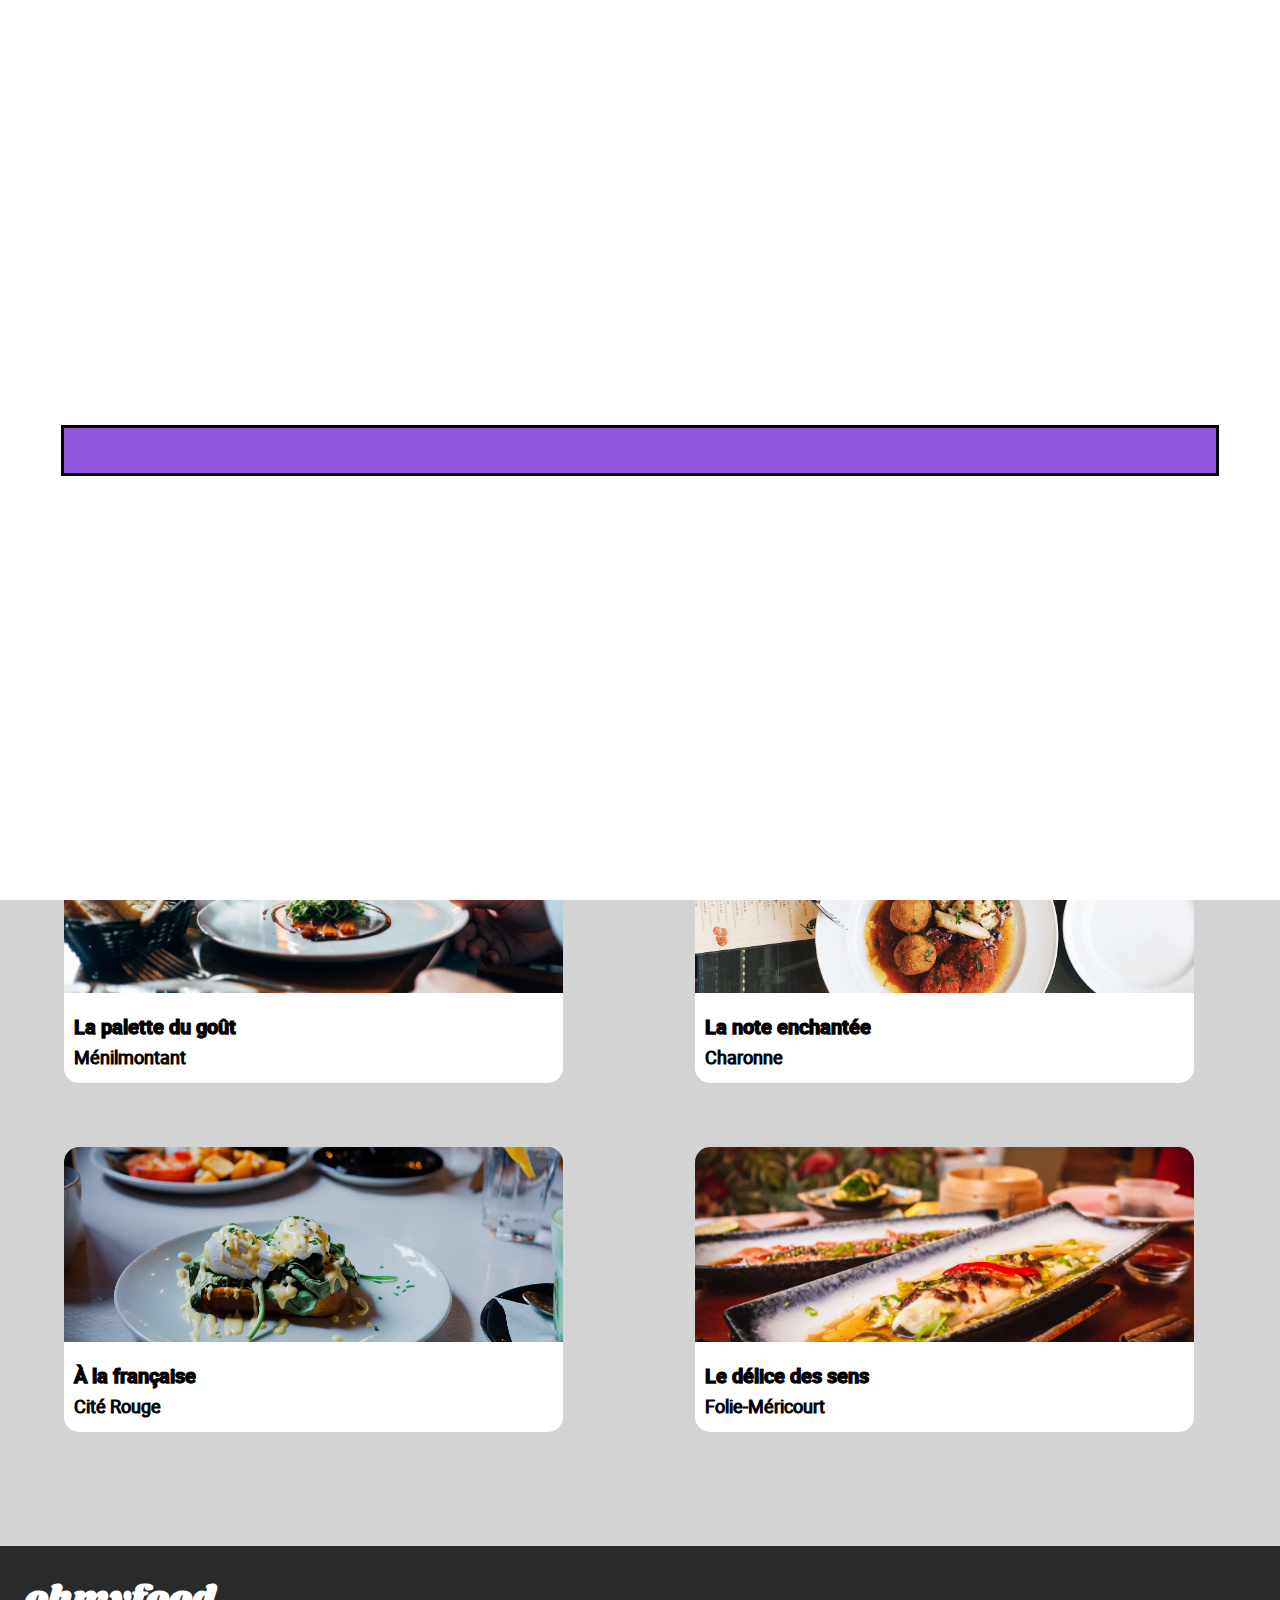
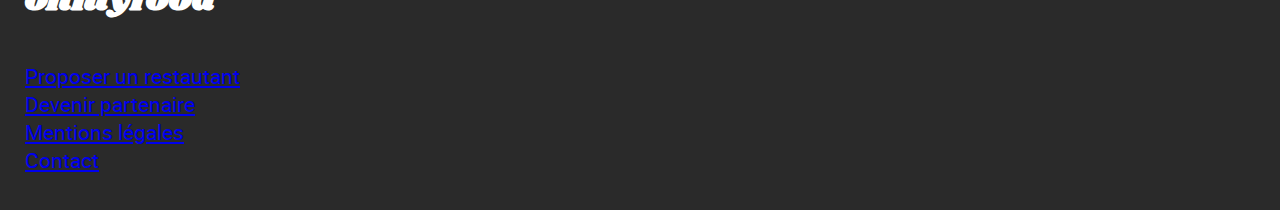
<file: index.html>
<!DOCTYPE html>
<html>
    <head>
       <meta charset="UTF-8" />
       <meta name="viewport" content="with=device-with, initial-scale=1" > 
       <link rel="preconnect" href="https://fonts.googleapis.com">
       <link rel="preconnect" href="https://fonts.gstatic.com" crossorigin>
       <link rel="stylesheet" href="public/css/main.css">
       <link rel="stylesheet" href="https://cdnjs.cloudflare.com/ajax/libs/font-awesome/6.1.0/css/all.min.css" integrity="sha512-10/jx2EXwxxWqCLX/hHth/vu2KY3jCF70dCQB8TSgNjbCVAC/8vai53GfMDrO2Emgwccf2pJqxct9ehpzG+MTw==" crossorigin="anonymous" referrerpolicy="no-referrer" />
       <title>Ohmyfood </title>
    </head>
    <body>
      <div class="preloader">
         <div class="loader">
            <div class="loader_bar"></div>
         </div>
       </div>
       <header>
             <img src="public/images/logo/ohmyfood.png" alt="logo" class="logo">
       </header>
       <main>
         <div id="location"><i class="fa-solid fa-location-dot loca">Paris, Belleville</i></div>
         <div id="text_h">
            <h3>Réservez le menu qui vous convient</h3>
            <p>Découvrez des restaurants d'exception, sélectionnés par nos soins.</p>
            <button>Explorer nos restaurants</button>
         </div>
          <section id="working">
             <h4>Fonctionnement</h4>
             <div id="card_w">
                <div class="work">
                  <i class="fa-solid fa-1 numb"></i>
                  <div class="work_t"><i class="fa-solid fa-mobile-screen-button"></i>Choisissez un restaurant</div>
                </div>
                <div class="work">
                  <i class="fa-solid fa-2 numb"></i>
                  <div class="work_t"><i class="fa-solid fa-list-ul"></i>Composez votre menu</div>
                </div>
                <div class="work">
                  <i class="fa-solid fa-3 numb"></i>
                  <div class="work_t"><i class="fa-solid fa-store"></i>Dégustez au restaurant</div>
                </div>
             </div>
          </section>
          <section id="resto">
             <h3>Restaurants</h3>
             <div>
                <div class="resto_c">
                   <a href="menu.html">
                     <div class="new_resto">
                        <img src="public/images/restaurants/jay-wennington-N_Y88TWmGwA-unsplash.jpg" alt="jay">
                        <p class="new">Nouveau</p>
                     </div>
                     <div class="name_resto">
                        <h4>La palette du goût</h4>
                        <p>Ménilmontant</p>
                     </div>
                  </a>
                  <i class="fa-regular fa-heart heart_1"></i><i class="fa-solid fa-heart heart_2"></i>
                </div>
                <div class="resto_c">
                   <a href="menu2.html">
                   <div class="new_resto">
                       <img src="public/images/restaurants/stil-u2Lp8tXIcjw-unsplash.jpg" alt="stil">
                       <p class="new">Nouveau</p>
                  </div>
                  <div class="name_resto">
                   <h4>La note enchantée</h4>
                   <p>Charonne</p>
                  </div>
                  </a>
                  <i class="fa-regular fa-heart heart_1"></i><i class="fa-solid fa-heart heart_2"></i>
                </div>
                <div class="resto_c">
                   <a href="menu3.html">
                   <div class="new_resto">
                        <img src="public/images/restaurants/toa-heftiba-DQKerTsQwi0-unsplash.jpg" alt="toa">
                  </div>
                  <div class="name_resto">
                   <h4>À la française</h4>
                   <p>Cité Rouge</p>
                  </div>
                  </a>
                  <i class="fa-regular fa-heart heart_1"></i><i class="fa-solid fa-heart heart_2"></i>
                </div>
                <div class="resto_c">
                   <a href="menu4.html">
                  <div class="new_resto">
                       <img src="public/images/restaurants/louis-hansel-shotsoflouis-qNBGVyOCY8Q-unsplash.jpg" alt="louis">
                  </div>
                  <div class="name_resto">
                   <h4>Le délice des sens</h4>
                   <p>Folie-Méricourt</p>
                  </div>
                 </a>
                  <i class="fa-regular fa-heart heart_1"></i><i class="fa-solid fa-heart heart_2"></i>
                </div>
             </div>
          </section>
       </main>
       <footer>
          <h3 class="titre">ohmyfood</h3>
         <ul>
            <li><i class="fa-solid fa-utensils foot_icon"></i><a href="#">Proposer un restautant</a></li>
            <li><i class="fa-solid fa-handshake-angle foot_icon"></i><a href="#">Devenir partenaire</a></li>
            <li><a href="#">Mentions légales</a></li>
            <li><a href="#">Contact</a></li>
         </ul>
       </footer>
    </body>
</html>
</file>
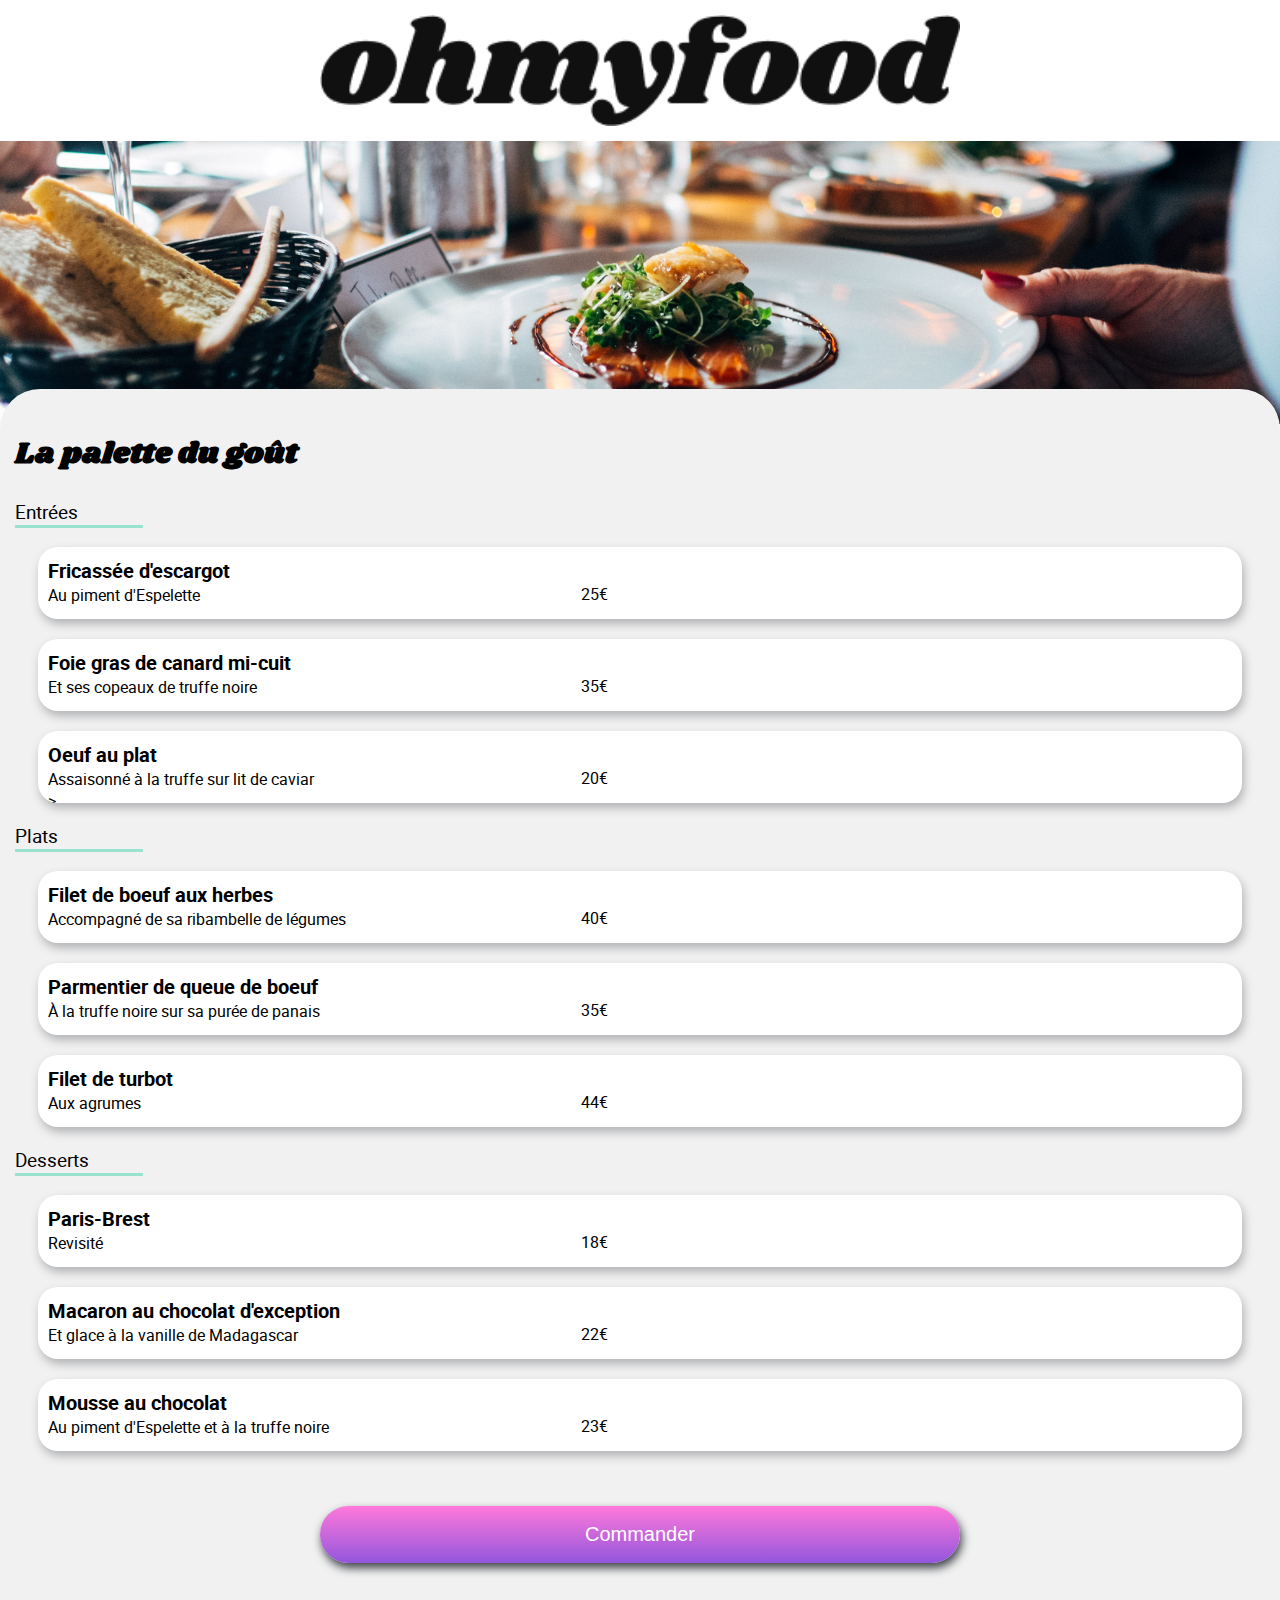
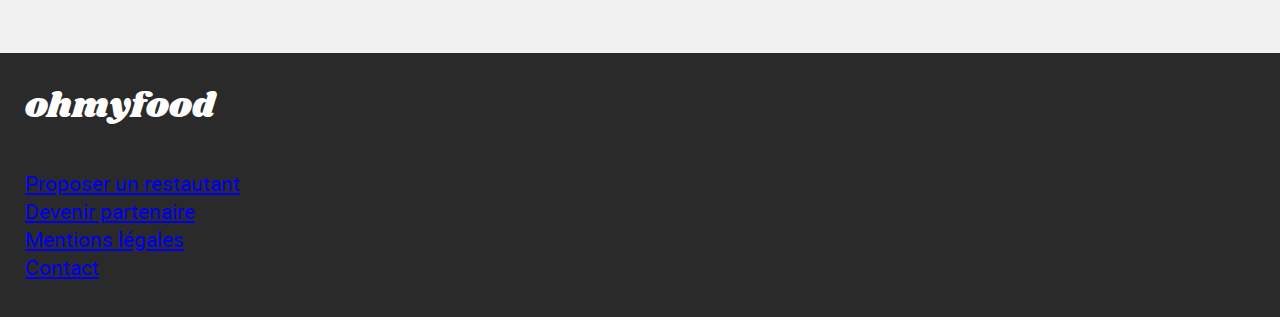
<file: menu.html>
<!DOCTYPE html>
<html>
    <head>
       <meta charset="UTF-8" />
       <meta name="viewport" content="with=device-with, initial-scale=1" > 
       <link rel="preconnect" href="https://fonts.googleapis.com">
       <link rel="preconnect" href="https://fonts.gstatic.com" crossorigin>
       <link rel="stylesheet" href="public/css/main.css">
       <link rel="stylesheet" href="https://cdnjs.cloudflare.com/ajax/libs/font-awesome/6.1.0/css/all.min.css" integrity="sha512-10/jx2EXwxxWqCLX/hHth/vu2KY3jCF70dCQB8TSgNjbCVAC/8vai53GfMDrO2Emgwccf2pJqxct9ehpzG+MTw==" crossorigin="anonymous" referrerpolicy="no-referrer" />
       <title>Ohmyfood </title>
    </head>
    <body>
        <header>
            <div id="menu_h">
                    <a href="index.html"><i class="fa-solid fa-arrow-left arrow"></i></a>
                    <img src="public/images/logo/ohmyfood.png" alt="logo" class="logo">
            </div>
        </header>
        <main>
            <div id="body_menu">
               <img id="img_menu" src="public/images/restaurants/jay-wennington-N_Y88TWmGwA-unsplash.jpg" alt="jay">
               <section id="menu">
                  <h3 class="titre">La palette du goût</h3>
                  <i class="fa-regular fa-heart heart_menu"></i><i class="fa-solid fa-heart heart_menu_2"></i>
                  <div class="plat_menu">
                     <div class="plat_service">
                      <p class="service">Entrées</p>
                      <div class="plat">
                            <div class="description">
                               <strong>Fricassée d'escargot</strong>
                               <p>Au piment d'Espelette</p>   
                            </div>
                            <div>
                               <p class="prix">25€</p>
                            </div>
                               <div class="prix_check">
                                 <i class="fa-solid fa-circle-check check"></i>
                               </div>
                      </div>
                      <div class="plat">
                            <div class="description">
                               <strong>Foie gras de canard mi-cuit</strong>
                               <p>Et ses copeaux de truffe noire</p>
                            </div>
                            <div>
                              <p class="prix">35€</p>
                           </div>
                            <div class="prix_check">
                               <i class="fa-solid fa-circle-check check"></i>
                            </div>
                      </div>
                      <div class="plat">
                            <div class="description">
                               <strong>Oeuf au plat</strong>
                               <p>Assaisonné à la truffe sur lit de caviar</p>>
                            </div>
                            <div>
                              <p class="prix">20€</p>
                           </div>
                            <div class="prix_check">
                               <i class="fa-solid fa-circle-check check"></i>
                            </div>
                      </div>
                     </div>
                     <div class="plat_service">
                      <p class="service">Plats</p>
                      <div class="plat">
                         <div class="description">
                              <strong>Filet de boeuf aux herbes</strong>
                              <p>Accompagné de sa ribambelle de légumes</p>
                         </div>
                         <div>
                           <p class="prix">40€</p>
                        </div>
                         <div class="prix_check">
                            <i class="fa-solid fa-circle-check check"></i>
                         </div>
                      </div>
                      <div class="plat">
                         <div class="description">
                             <strong>Parmentier de queue de boeuf</strong>
                             <p>À la truffe noire sur sa purée de panais</p>
                          </div>
                          <div>
                           <p class="prix">35€</p>
                        </div>
                          <div class="prix_check">
                             <i class="fa-solid fa-circle-check check"></i>
                          </div>
                      </div>
                      <div class="plat">
                          <div class="description">
                             <strong>Filet de turbot</strong>
                             <p>Aux agrumes</p>
                          </div>
                          <div>
                           <p class="prix">44€</p>
                        </div>
                          <div class="prix_check">
                              <i class="fa-solid fa-circle-check check"></i>
                          </div>
                      </div>
                     </div>
                     <div class="plat_service">
                      <p class="service">Desserts</p>
                      <div class="plat">
                      <div class="description">
                          <strong>Paris-Brest</strong>
                          <p>Revisité</p>
                      </div>
                      <div>
                        <p class="prix">18€</p>
                     </div>
                      <div class="prix_check">
                         <i class="fa-solid fa-circle-check check"></i>
                      </div>
                      </div>
                      <div class="plat">
                      <div class="description">
                          <strong>Macaron au chocolat d'exception</strong>
                          <p>Et glace à la vanille de Madagascar</p>
                      </div>
                      <div>
                        <p class="prix">22€</p>
                     </div>
                      <div class="prix_check">
                         <i class="fa-solid fa-circle-check check"></i>
                      </div>
                      </div>
                      <div class="plat">
                      <div class="description">
                          <strong>Mousse au chocolat</strong>
                          <p>Au piment d'Espelette et à la truffe noire</p>                         
                      </div>
                      <div>
                        <p class="prix">23€</p>
                     </div>
                      <div class="prix_check">
                          <i class="fa-solid fa-circle-check check"></i>
                      </div>
                      </div>
                     </div>
                  </div>
                  <button>Commander</button> 
              </section>
            </div> 
        </main>
        <footer>
            <p class="titre">ohmyfood</p>
            <ul>
               <li><i class="fa-solid fa-utensils foot_icon"></i><a href="#">Proposer un restautant</a></li>
               <li><i class="fa-solid fa-handshake-angle foot_icon"></i><a href="#">Devenir partenaire</a></li>
               <li><a href="#">Mentions légales</a></li>
               <li><a href="#">Contact</a></li>
            </ul>
        </footer>
    </body>
</html>
</file>
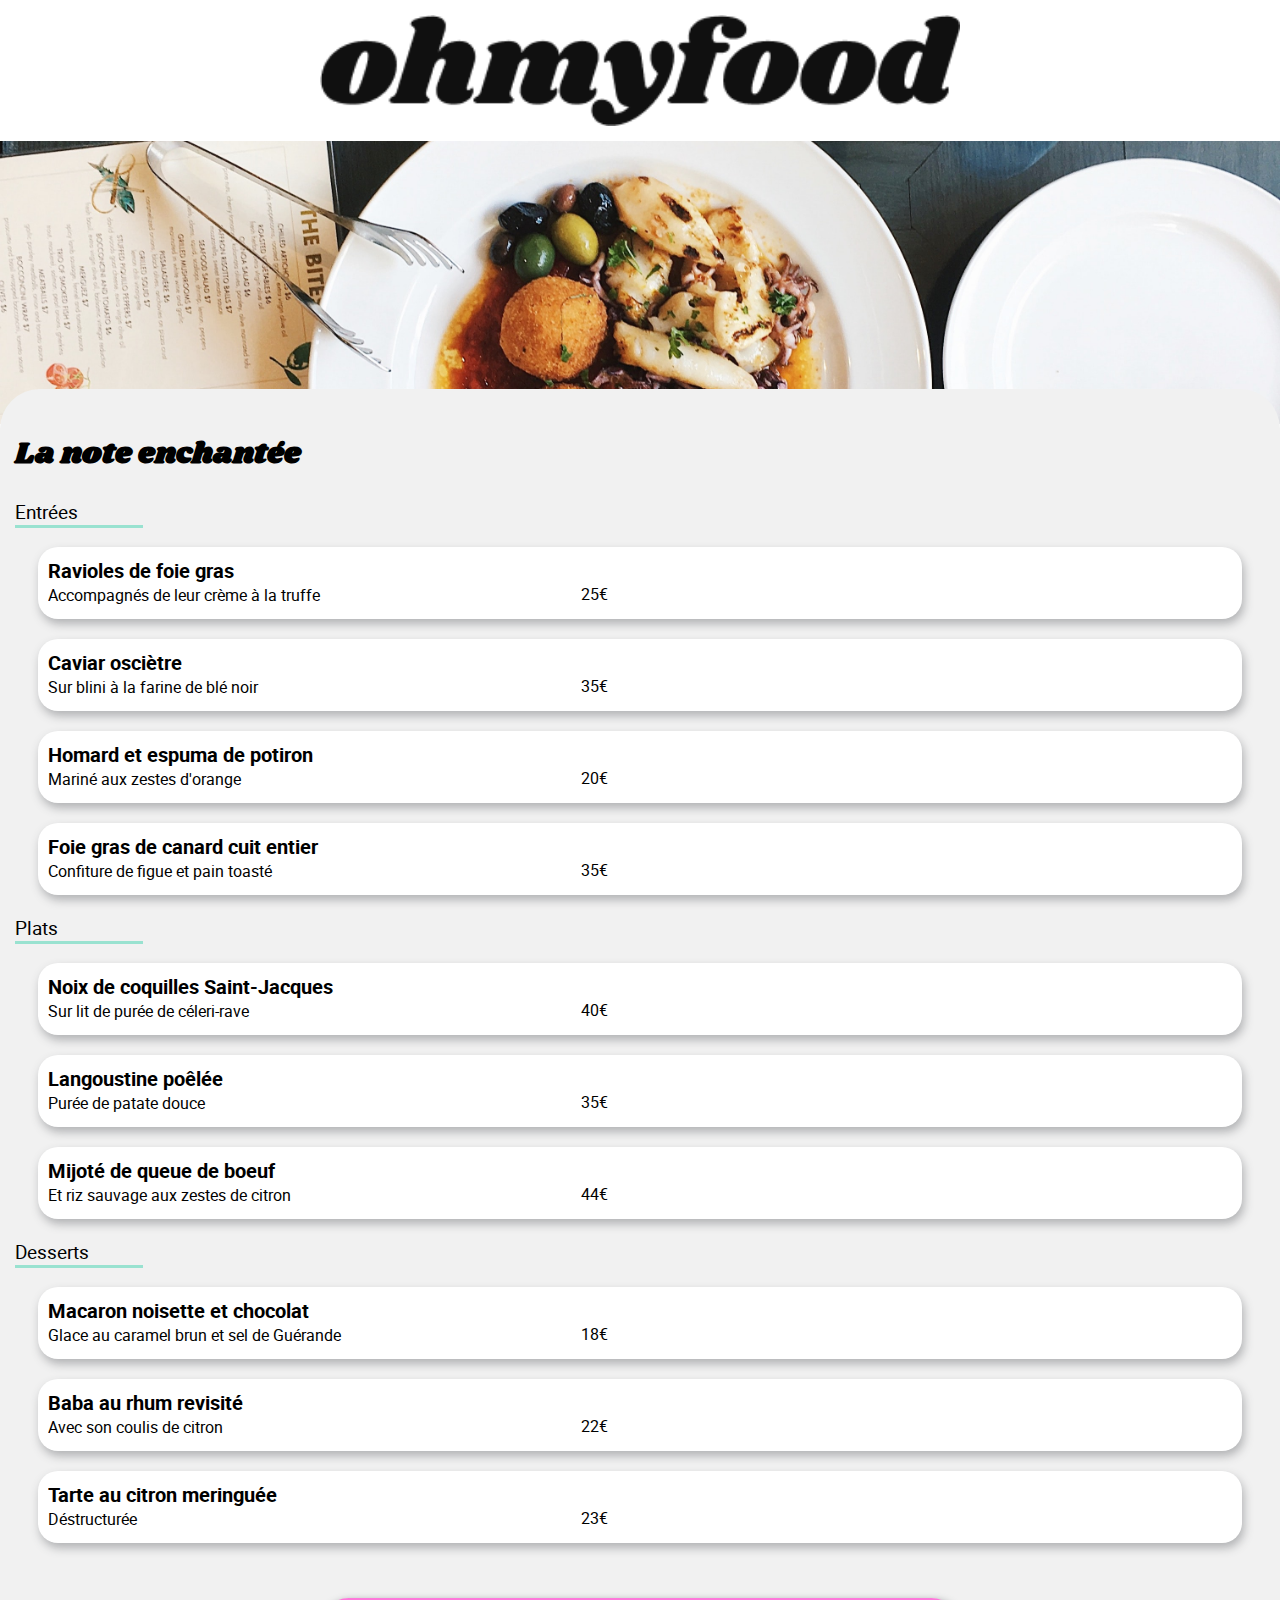
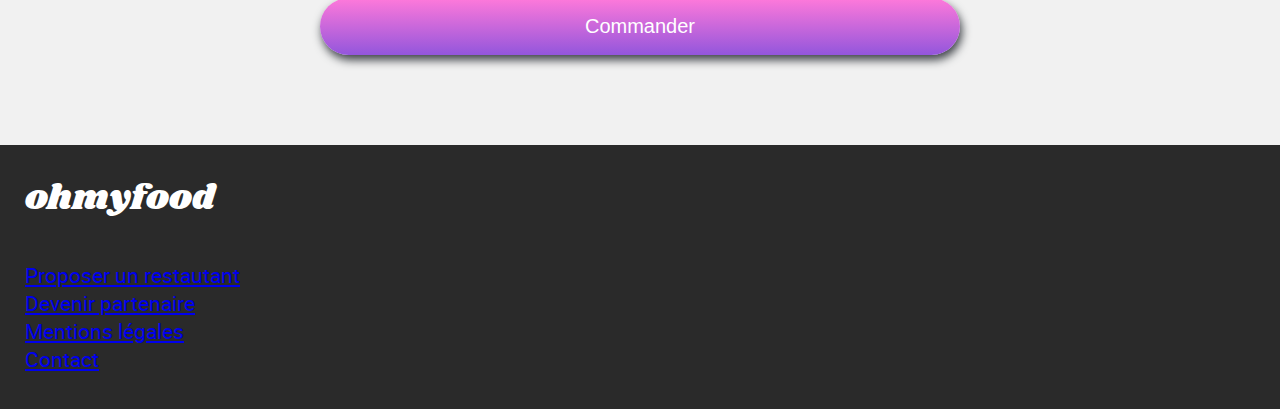
<file: menu2.html>
<!DOCTYPE html>
<html>
    <head>
       <meta charset="UTF-8" />
       <meta name="viewport" content="with=device-with, initial-scale=1" > 
       <link rel="preconnect" href="https://fonts.googleapis.com">
       <link rel="preconnect" href="https://fonts.gstatic.com" crossorigin>
       <link rel="stylesheet" href="public/css/main.css">
       <link rel="stylesheet" href="https://cdnjs.cloudflare.com/ajax/libs/font-awesome/6.1.0/css/all.min.css" integrity="sha512-10/jx2EXwxxWqCLX/hHth/vu2KY3jCF70dCQB8TSgNjbCVAC/8vai53GfMDrO2Emgwccf2pJqxct9ehpzG+MTw==" crossorigin="anonymous" referrerpolicy="no-referrer" />
       <title>Ohmyfood </title>
    </head>
    <body>
        <header>
            <div id="menu_h">
                    <a href="index.html"><i class="fa-solid fa-arrow-left arrow"></i></a>
                    <img src="public/images/logo/ohmyfood.png" alt="logo" class="logo">
            </div>
        </header>
        <main>
            <div id="body_menu">
               <img id="img_menu" src="public/images/restaurants/stil-u2Lp8tXIcjw-unsplash.jpg" alt="still">
               <section id="menu">
                  <h3 class="titre">La note enchantée</h3>
                  <i class="fa-regular fa-heart heart_menu"></i><i class="fa-solid fa-heart heart_menu_2"></i>
                  <div class="plat_menu">
                     <div class="plat_service">
                      <p class="service">Entrées</p>
                      <div class="plat">
                            <div class="description">
                               <strong>Ravioles de foie gras</strong>
                               <p>Accompagnés de leur crème à la truffe</p>
                            </div>
                            <div>
                              <p class="prix">25€</p>
                            </div>
                               <div class="prix_check">
                                 <i class="fa-solid fa-circle-check check"></i>
                               </div>
                      </div>
                      <div class="plat">
                            <div class="description">
                               <strong>Caviar osciètre</strong>
                               <p>Sur blini à la farine de blé noir</p>
                            </div>
                            <div>
                              <p class="prix">35€</p>
                            </div>
                            <div class="prix_check">
                               <i class="fa-solid fa-circle-check check"></i>
                            </div>
                      </div>
                      <div class="plat">
                            <div class="description">
                               <strong>Homard et espuma de potiron</strong>
                               <p>Mariné aux zestes d'orange</p>
                            </div>
                            <div>
                              <p class="prix">20€</p>
                            </div>
                            <div class="prix_check">
                               <i class="fa-solid fa-circle-check check"></i>
                            </div>
                      </div>
                      <div class="plat">
                        <div class="description">
                           <strong>Foie gras de canard cuit entier</strong>
                           <p>Confiture de figue et pain toasté</p>
                        </div>
                        <div>
                           <p class="prix">35€</p>
                         </div>
                        <div class="prix_check">
                           <i class="fa-solid fa-circle-check check"></i>
                        </div>
                  </div>
                     </div>
                     <div class="plat_service">
                      <p class="service">Plats</p>
                      <div class="plat">
                         <div class="description">
                              <strong>Noix de coquilles Saint-Jacques</strong>
                              <p>Sur lit de purée de céleri-rave</p>
                         </div>
                         <div>
                           <p class="prix">40€</p>
                         </div>
                         <div class="prix_check">
                            <i class="fa-solid fa-circle-check check"></i>
                         </div>
                      </div>
                      <div class="plat">
                         <div class="description">
                             <strong>Langoustine poêlée</strong>
                             <p>Purée de patate douce</p>
                          </div>
                          <div>
                           <p class="prix">35€</p>
                         </div>
                          <div class="prix_check">
                             <i class="fa-solid fa-circle-check check"></i>
                          </div>
                      </div>
                      <div class="plat">
                          <div class="description">
                             <strong>Mijoté de queue de boeuf </strong>
                             <p>Et riz sauvage aux zestes de citron</p>
                          </div>
                          <div>
                           <p class="prix">44€</p>
                         </div>
                          <div class="prix_check">
                              <i class="fa-solid fa-circle-check check"></i>
                          </div>
                      </div>
                     </div>
                     <div class="plat_service">
                      <p class="service">Desserts</p>
                      <div class="plat">
                      <div class="description">
                          <strong>Macaron noisette et chocolat</strong>
                          <p>Glace au caramel brun et sel de Guérande</p>
                      </div>
                      <div>
                        <p class="prix">18€</p>
                      </div>
                      <div class="prix_check">
                         <i class="fa-solid fa-circle-check check"></i>
                      </div>
                      </div>
                      <div class="plat">
                      <div class="description">
                          <strong>Baba au rhum revisité</strong>
                          <p>Avec son coulis de citron</p>
                      </div>
                      <div>
                        <p class="prix">22€</p>
                      </div>
                      <div class="prix_check">
                         <i class="fa-solid fa-circle-check check"></i>
                      </div>
                      </div>
                      <div class="plat">
                      <div class="description">
                          <strong>Tarte au citron meringuée</strong>
                          <p>Déstructurée</p>
                      </div>
                      <div>
                        <p class="prix">23€</p>
                      </div>
                      <div class="prix_check">
                          <i class="fa-solid fa-circle-check check"></i>
                      </div>
                      </div>
                     </div>
                  </div>
                  <button>Commander</button> 
              </section>
            </div> 
        </main>
        <footer>
            <p class="titre">ohmyfood</p>
            <ul>
               <li><i class="fa-solid fa-utensils foot_icon"></i><a href="#">Proposer un restautant</a></li>
               <li><i class="fa-solid fa-handshake-angle foot_icon"></i><a href="#">Devenir partenaire</a></li>
               <li><a href="#">Mentions légales</a></li>
               <li><a href="#">Contact</a></li>
            </ul>
        </footer>
    </body>
</html>
</file>
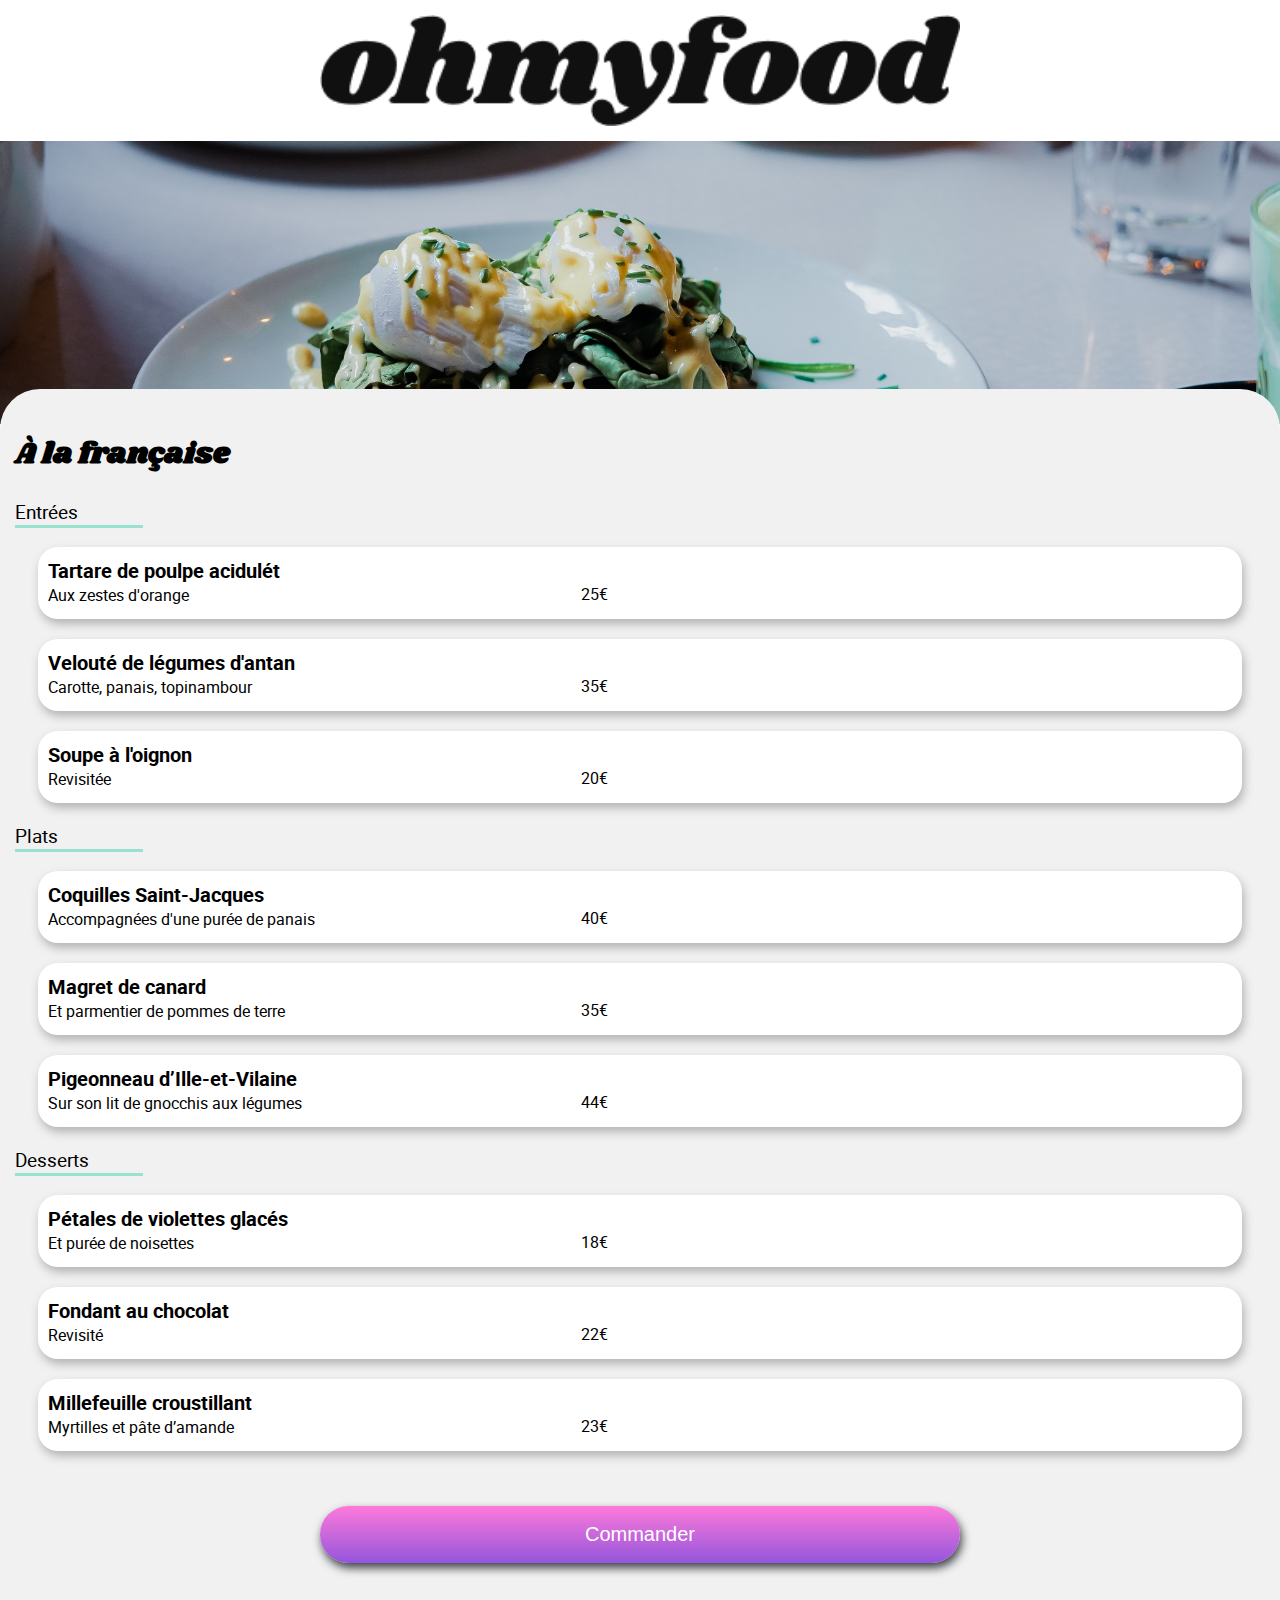
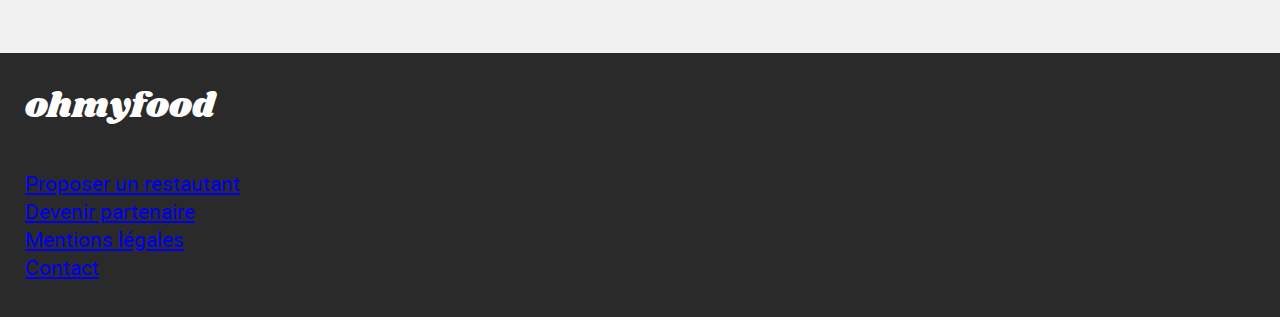
<file: menu3.html>
<!DOCTYPE html>
<html>
    <head>
       <meta charset="UTF-8" />
       <meta name="viewport" content="with=device-with, initial-scale=1" > 
       <link rel="preconnect" href="https://fonts.googleapis.com">
       <link rel="preconnect" href="https://fonts.gstatic.com" crossorigin>
       <link rel="stylesheet" href="public/css/main.css">
       <link rel="stylesheet" href="https://cdnjs.cloudflare.com/ajax/libs/font-awesome/6.1.0/css/all.min.css" integrity="sha512-10/jx2EXwxxWqCLX/hHth/vu2KY3jCF70dCQB8TSgNjbCVAC/8vai53GfMDrO2Emgwccf2pJqxct9ehpzG+MTw==" crossorigin="anonymous" referrerpolicy="no-referrer" />
       <title>Ohmyfood </title>
    </head>
    <body>
        <header>
            <div id="menu_h">
                    <a href="index.html"><i class="fa-solid fa-arrow-left arrow"></i></a>
                    <img src="public/images/logo/ohmyfood.png" alt="logo" class="logo">
            </div>
        </header>
        <main>
            <div id="body_menu">
               <img id="img_menu" src="public/images/restaurants/toa-heftiba-DQKerTsQwi0-unsplash.jpg" alt="toa">
               <section id="menu">
                  <h3 class="titre">À la française</h3>
                  <i class="fa-regular fa-heart heart_menu"></i><i class="fa-solid fa-heart heart_menu_2"></i>
                  <div class="plat_menu">
                     <div class="plat_service">
                      <p class="service">Entrées</p>
                      <div class="plat">
                            <div class="description">
                               <strong>Tartare de poulpe acidulét</strong>
                               <p>Aux zestes d'orange</p>
                            </div>
                            <div>
                              <p class="prix">25€</p>
                            </div>
                               <div class="prix_check">
                                  <i class="fa-solid fa-circle-check check"></i>
                               </div>
                      </div>
                      <div class="plat">
                            <div class="description">
                               <strong>Velouté de légumes d'antan</strong>
                               <p>Carotte, panais, topinambour</p>
                            </div>
                            <div>
                              <p class="prix">35€</p>
                            </div>
                            <div class="prix_check">
                               <i class="fa-solid fa-circle-check check"></i>
                            </div>
                      </div>
                      <div class="plat">
                            <div class="description">
                               <strong>Soupe à l'oignon</strong>
                               <p>Revisitée</p>
                            </div>
                            <div>
                              <p class="prix">20€</p>
                            </div>
                            <div class="prix_check">
                               <i class="fa-solid fa-circle-check check"></i>
                            </div>
                      </div>
                     </div>
                     <div class="plat_service">
                      <p class="service">Plats</p>
                      <div class="plat">
                         <div class="description">
                              <strong>Coquilles Saint-Jacques</strong>
                              <p>Accompagnées d'une purée de panais</p>
                         </div>
                         <div>
                           <p class="prix">40€</p>
                         </div>
                         <div class="prix_check">
                            <i class="fa-solid fa-circle-check check"></i>
                         </div>
                      </div>
                      <div class="plat">
                         <div class="description">
                             <strong>Magret de canard</strong>
                             <p>Et parmentier de pommes de terre</p>
                          </div>
                          <div>
                           <p class="prix">35€</p>
                         </div>
                          <div class="prix_check">
                             <i class="fa-solid fa-circle-check check"></i>
                          </div>
                      </div>
                      <div class="plat">
                          <div class="description">
                             <strong>Pigeonneau d’Ille-et-Vilaine</strong>
                             <p>Sur son lit de gnocchis aux légumes</p>
                          </div>
                          <div>
                           <p class="prix">44€</p>
                         </div>
                          <div class="prix_check">
                              <i class="fa-solid fa-circle-check check"></i>
                          </div>
                      </div>
                     </div>
                     <div class="plat_service">
                      <p class="service">Desserts</p>
                      <div class="plat">
                      <div class="description">
                          <strong>Pétales de violettes glacés</strong>
                          <p>Et purée de noisettes</p>
                      </div>
                      <div>
                        <p class="prix">18€</p>
                      </div>
                      <div class="prix_check">
                         <i class="fa-solid fa-circle-check check"></i>
                      </div>
                      </div>
                      <div class="plat">
                      <div class="description">
                          <strong>Fondant au chocolat</strong>
                          <p>Revisité</p>
                      </div>
                      <div>
                        <p class="prix">22€</p>
                      </div>
                      <div class="prix_check">
                         <i class="fa-solid fa-circle-check check"></i>
                      </div>
                      </div>
                      <div class="plat">
                      <div class="description">
                          <strong>Millefeuille croustillant</strong>
                          <p>Myrtilles et pâte d’amande</p>
                      </div>
                      <div>
                        <p class="prix">23€</p>
                      </div>
                      <div class="prix_check">
                          <i class="fa-solid fa-circle-check check"></i>
                      </div>
                      </div>
                     </div>
                  </div>
                  <button>Commander</button> 
              </section>
            </div> 
        </main>
        <footer>
            <p class="titre">ohmyfood</p>
            <ul>
               <li><i class="fa-solid fa-utensils foot_icon"></i><a href="#">Proposer un restautant</a></li>
               <li><i class="fa-solid fa-handshake-angle foot_icon"></i><a href="#">Devenir partenaire</a></li>
               <li><a href="#">Mentions légales</a></li>
               <li><a href="#">Contact</a></li>
            </ul>
        </footer>
    </body>
</html>
</file>
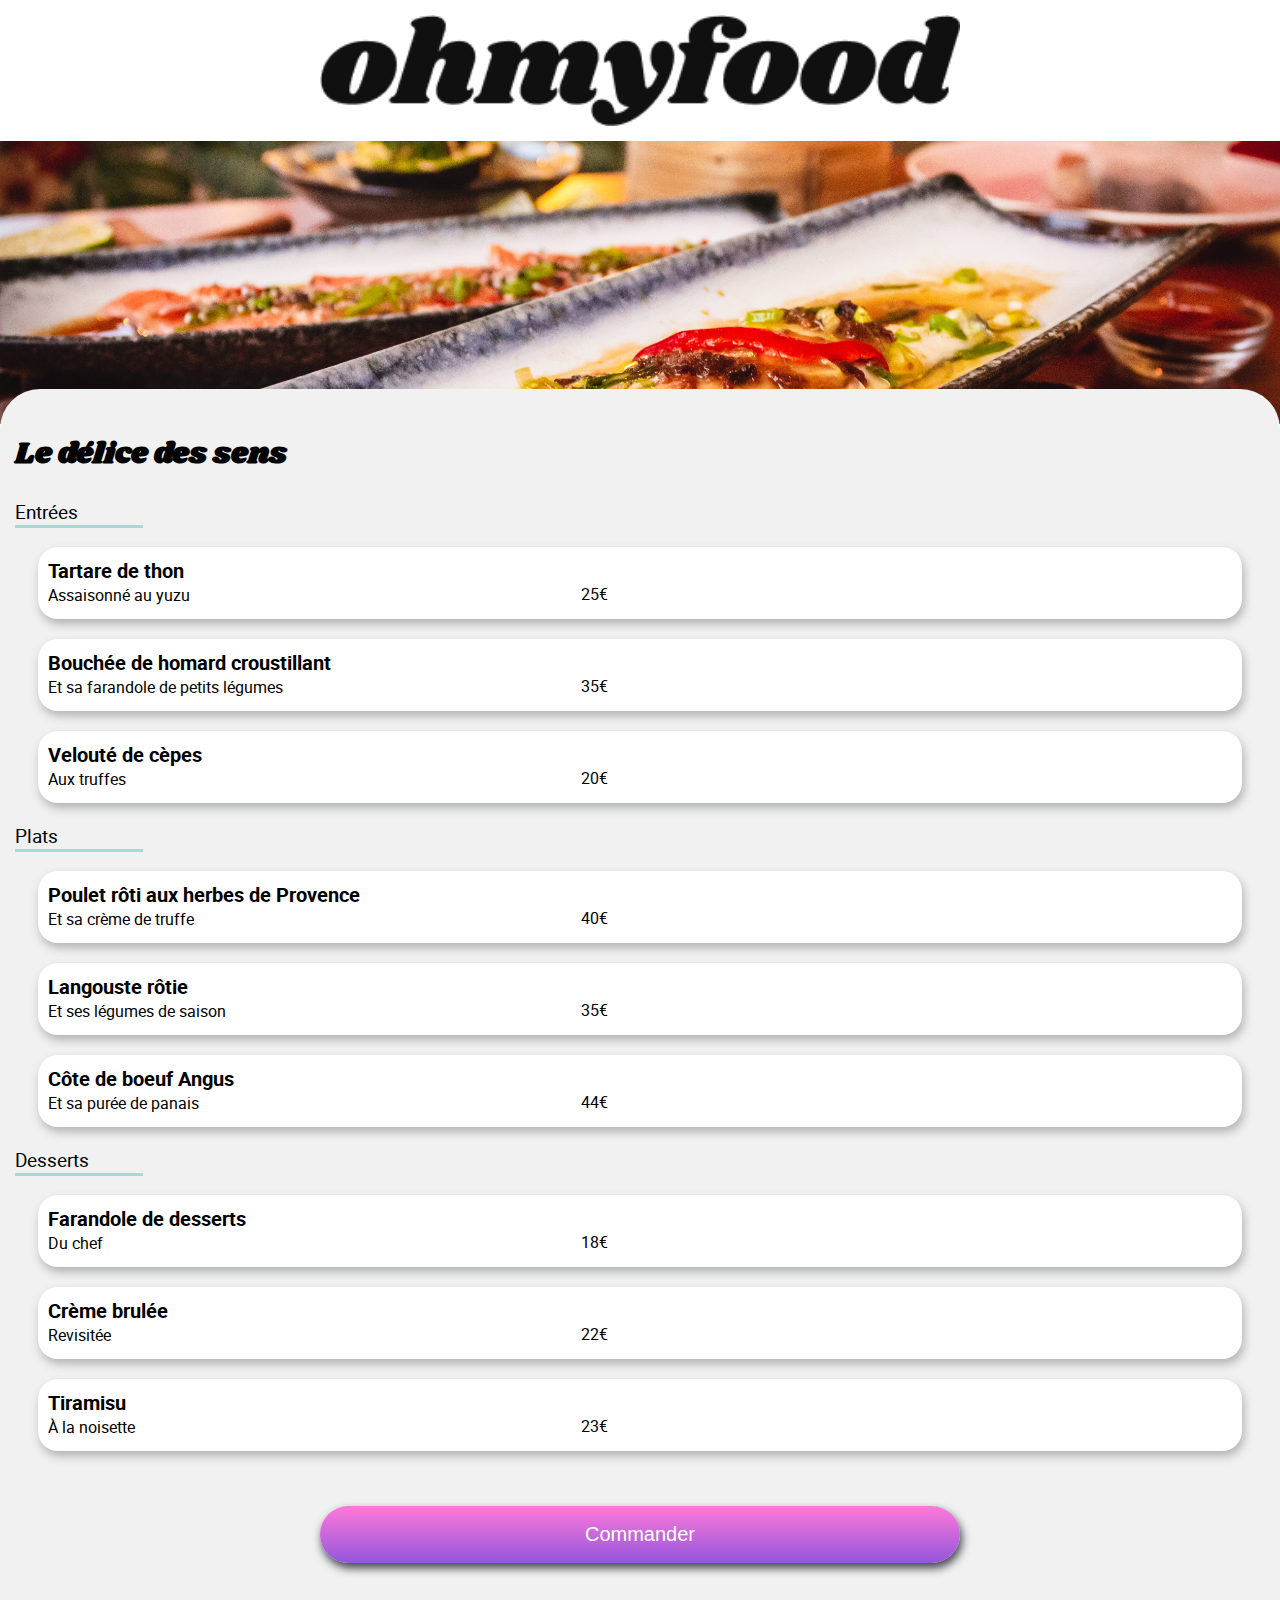
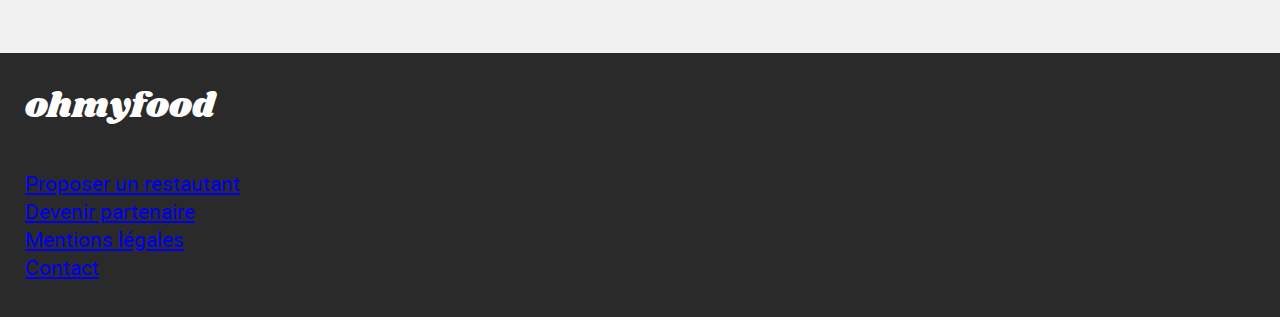
<file: menu4.html>
<!DOCTYPE html>
<html>
    <head>
       <meta charset="UTF-8" />
       <meta name="viewport" content="with=device-with, initial-scale=1" > 
       <link rel="preconnect" href="https://fonts.googleapis.com">
       <link rel="preconnect" href="https://fonts.gstatic.com" crossorigin>
       <link rel="stylesheet" href="public/css/main.css">
       <link rel="stylesheet" href="https://cdnjs.cloudflare.com/ajax/libs/font-awesome/6.1.0/css/all.min.css" integrity="sha512-10/jx2EXwxxWqCLX/hHth/vu2KY3jCF70dCQB8TSgNjbCVAC/8vai53GfMDrO2Emgwccf2pJqxct9ehpzG+MTw==" crossorigin="anonymous" referrerpolicy="no-referrer" />
       <title>Ohmyfood </title>
    </head>
    <body>
        <header>
            <div id="menu_h">
                    <a href="index.html"><i class="fa-solid fa-arrow-left arrow"></i></a>
                    <img src="public/images/logo/ohmyfood.png" alt="logo" class="logo">
            </div>
        </header>
        <main>
            <div id="body_menu">
               <img id="img_menu" src="public/images/restaurants/louis-hansel-shotsoflouis-qNBGVyOCY8Q-unsplash.jpg" alt="louis">
               <section id="menu">
                  <h3 class="titre">Le délice des sens</h3>
                  <i class="fa-regular fa-heart heart_menu"></i><i class="fa-solid fa-heart heart_menu_2"></i>
                  <div class="plat_menu">
                     <div class="plat_service">
                      <p class="service">Entrées</p>
                      <div class="plat">
                            <div class="description">
                               <strong>Tartare de thon</strong>
                               <p>Assaisonné au yuzu</p>
                            </div>
                            <div>
                              <p class="prix">25€</p>
                            </div>
                               <div class="prix_check">
                                  <i class="fa-solid fa-circle-check check"></i>
                               </div>
                      </div>
                      <div class="plat">
                            <div class="description">
                               <strong>Bouchée de homard croustillant</strong>
                               <p>Et sa farandole de petits légumes</p>
                            </div>
                            <div>
                              <p class="prix">35€</p>
                            </div>
                            <div class="prix_check">
                               <i class="fa-solid fa-circle-check check"></i>
                            </div>
                      </div>
                      <div class="plat">
                            <div class="description">
                               <strong>Velouté de cèpes</strong>
                               <p>Aux truffes</p>
                            </div>
                            <div>
                              <p class="prix">20€</p>
                            </div>
                            <div class="prix_check">
                               <i class="fa-solid fa-circle-check check"></i>
                            </div>
                      </div>
                     </div>
                     <div class="plat_service">
                      <p class="service">Plats</p>
                      <div class="plat">
                         <div class="description">
                              <strong>Poulet rôti aux herbes de Provence</strong>
                              <p>Et sa crème de truffe</p>
                         </div>
                         <div>
                           <p class="prix">40€</p>
                         </div>
                         <div class="prix_check">
                           <i class="fa-solid fa-circle-check check"></i>
                         </div>
                      </div>
                      <div class="plat">
                         <div class="description">
                             <strong>Langouste rôtie</strong>
                             <p>Et ses légumes de saison</p>
                          </div>
                          <div>
                           <p class="prix">35€</p>
                         </div>
                          <div class="prix_check">
                             <i class="fa-solid fa-circle-check check"></i>
                          </div>
                      </div>
                      <div class="plat">
                          <div class="description">
                             <strong>Côte de boeuf Angus</strong>
                             <p>Et sa purée de panais</p>
                          </div>
                          <div>
                           <p class="prix">44€</p>
                         </div>
                          <div class="prix_check">
                             <i class="fa-solid fa-circle-check check"></i>
                          </div>
                      </div>
                     </div>
                     <div class="plat_service">
                      <p class="service">Desserts</p>
                      <div class="plat">
                      <div class="description">
                          <strong>Farandole de desserts</strong>
                          <p>Du chef</p>
                      </div>
                      <div>
                        <p class="prix">18€</p>
                      </div>
                      <div class="prix_check">
                         <i class="fa-solid fa-circle-check check"></i>
                      </div>
                      </div>
                      <div class="plat">
                      <div class="description">
                          <strong>Crème brulée</strong>
                          <p>Revisitée</p>
                      </div>
                      <div>
                        <p class="prix">22€</p>
                      </div>
                      <div class="prix_check">
                         <i class="fa-solid fa-circle-check check"></i>
                      </div>
                      </div>
                      <div class="plat">
                      <div class="description">
                          <strong>Tiramisu</strong>
                          <p>À la noisette</p>
                      </div>
                      <div>
                        <p class="prix">23€</p>
                      </div>
                      <div class="prix_check">
                          <i class="fa-solid fa-circle-check check"></i>
                      </div>
                      </div>
                     </div>
                  </div>
                  <button>Commander</button> 
              </section>
            </div> 
        </main>
        <footer>
            <p class="titre">ohmyfood</p>
            <ul>
               <li><i class="fa-solid fa-utensils foot_icon"></i><a href="#">Proposer un restautant</a></li>
               <li><i class="fa-solid fa-handshake-angle foot_icon"></i><a href="#">Devenir partenaire</a></li>
               <li><a href="#">Mentions légales</a></li>
               <li><a href="#">Contact</a></li>
            </ul>
        </footer>
    </body>
</html>
</file>
<file: public/css/main.css>
@font-face {
  font-family: 'roboto';
  src: url("../fonts/roboto/roboto-bolditalic-webfont.woff2") format("woff2"), url("../fonts/roboto/roboto-bolditalic-webfont.woff") format("woff"), url("../fonts/roboto/roboto-bolditalic-webfont.ttf") format("truetype"), url("../fonts/roboto/roboto-bolditalic-webfont.svg#robotobold_italic") format("svg");
  font-weight: bold;
  font-style: italic;
}

@font-face {
  font-family: 'roboto';
  src: url("../fonts/roboto/roboto-italic-webfont.woff2") format("woff2"), url("../fonts/roboto/roboto-italic-webfont.woff") format("woff"), url("../fonts/roboto/roboto-italic-webfont.ttf") format("truetype"), url("../fonts/roboto/roboto-italic-webfont.svg#robotoitalic") format("svg");
  font-weight: normal;
  font-style: italic;
}

@font-face {
  font-family: 'roboto';
  src: url("../fonts/roboto/roboto-regular-webfont.woff2") format("woff2"), url("../fonts/roboto/roboto-regular-webfont.woff") format("woff"), url("../fonts/roboto/roboto-regular-webfont.ttf") format("truetype"), url("../fonts/roboto/roboto-regular-webfont.svg#robotoregular") format("svg");
  font-weight: normal;
  font-style: normal;
}

@font-face {
  font-family: 'roboto';
  src: url("../fonts/roboto/roboto-bold-webfont.woff2") format("woff2"), url("../fonts/roboto/roboto-bold-webfont.woff") format("woff"), url("../fonts/roboto/roboto-bold-webfont.ttf") format("truetype"), url("../fonts/roboto/roboto-bold-webfont.svg#robotobold") format("svg");
  font-weight: bold;
  font-style: normal;
}

@font-face {
  font-family: 'shrikhand';
  src: url("../fonts/shrikhand/shrikhand-regular-webfont.woff2") format("woff2"), url("../fonts/shrikhand/shrikhand-regular-webfont.woff") format("woff"), url("../fonts/shrikhand/shrikhand-regular-webfont.ttf") format("truetype"), url("../fonts/shrikhand/shrikhand-regular-webfont.svg#shrikhandregular") format("svg");
  font-weight: normal;
  font-style: normal;
}

body {
  margin: unset;
}

body {
  font-family: 'Roboto', sans-serif;
}

body .titre {
  font-family: 'Shrikhand',sans-serif;
}

header .logo {
  width: 50%;
  margin-left: 25%;
  margin-right: 25%;
  padding-top: 15px;
  padding-bottom: 15px;
}

#menu_h {
  display: -webkit-box;
  display: -ms-flexbox;
  display: flex;
}

#menu_h .arrow {
  font-size: 150%;
  margin-top: 18px;
  margin-left: 20px;
  margin-right: -50px;
  color: black;
}

@media (min-width: 768px) {
  #menu_h .arrow {
    margin-top: 35px;
  }
}

@media (min-width: 1024px) {
  #menu_h .arrow {
    margin-top: 45px;
  }
}

@media (min-width: 1440px) {
  #menu_h .arrow {
    margin-top: 70px;
  }
}

footer {
  background-color: #2a2a2a;
  padding-top: 1px;
  padding-bottom: 20px;
}

footer .titre {
  font-size: 20px;
  color: white;
  margin-left: 25px;
  padding-bottom: 10px;
}

@media (min-width: 768px) {
  footer .titre {
    font-size: 35px;
  }
}

footer li {
  list-style: none;
  font-size: 18px;
  margin-left: -15px;
  color: white;
}

@media (min-width: 768px) {
  footer li {
    font-size: 21px;
  }
}

footer li ul {
  margin-top: -10px;
}

footer li ul a {
  text-decoration: none;
  color: white;
}

footer li ul .foot_icon {
  padding-right: 2%;
}

main #location {
  background-color: #d8d2d2;
}

main #location .loca {
  font-size: 90%;
  padding: 20px;
  margin-left: 22%;
}

@media (max-width: 320px) {
  main #location .loca {
    margin-left: 15%;
  }
}

@media (min-width: 768px) {
  main #location .loca {
    font-size: 100%;
    margin-left: 35%;
  }
}

@media (min-width: 1024px) {
  main #location .loca {
    font-size: 120%;
    margin-left: 37%;
  }
}

@media (min-width: 1440px) {
  main #location .loca {
    margin-left: 40%;
  }
}

@media (min-width: 1920px) {
  main #location .loca {
    margin-left: 43%;
  }
}

@media (min-width: 2260px) {
  main #location .loca {
    font-size: 190%;
    margin-left: 42%;
  }
}

main #location :before {
  padding-right: 15px;
}

main #text_h {
  background-color: #ebe4e4;
  margin-top: -35px;
  width: 100%;
  height: 100%;
  padding-bottom: 60px;
}

main #text_h h3 {
  font-size: 180%;
  margin-left: 10%;
  margin-right: 10%;
  margin-bottom: 15px;
  text-align: center;
  padding-top: 40px;
  -webkit-text-stroke: medium;
}

main #text_h p {
  font-size: 125%;
  text-align: center;
}

main #text_h button {
  font-size: 17px;
  margin-left: 21%;
  margin-right: 21%;
  padding: 17px;
  padding-left: 25px;
  padding-right: 25px;
  border-radius: 30px;
  margin-top: 10px;
  background: -webkit-gradient(linear, left top, left bottom, from(#FF79DA), color-stop(100%, #9356DC), color-stop(50%, #9356DC));
  background: linear-gradient(180deg, #FF79DA 0%, #9356DC 100%, #9356DC 50%);
  color: white;
  border: none;
  -webkit-box-shadow: 2px 5px 10px 0px #3c4046;
          box-shadow: 2px 5px 10px 0px #3c4046;
}

main #text_h button:hover {
  -webkit-box-shadow: 2px 5px 10px 5px #3c4046;
          box-shadow: 2px 5px 10px 5px #3c4046;
  -webkit-filter: brightness(1.05);
          filter: brightness(1.05);
}

@media (min-width: 768px) {
  main #text_h button {
    margin-left: 30%;
    font-size: 25px;
  }
}

@media (min-width: 1024px) {
  main #text_h button {
    margin-left: 35%;
  }
}

@media (min-width: 1440px) {
  main #text_h button {
    margin-left: 38%;
  }
}

@media (min-width: 1920px) {
  main #text_h button {
    margin-left: 41%;
  }
}

@media (min-width: 2260px) {
  main #text_h button {
    margin-left: 44%;
  }
}

main #working h4 {
  font-size: 26px;
  margin-left: 15px;
  -webkit-text-stroke: medium;
}

@media (min-width: 2260px) {
  main #working h4 {
    margin-left: 130px;
  }
}

main #working #card_w {
  font-size: 20px;
  width: 100%;
}

@media (min-width: 1024px) {
  main #working #card_w {
    display: -webkit-box;
    display: -ms-flexbox;
    display: flex;
  }
}

main #working #card_w .work {
  display: -webkit-box;
  display: -ms-flexbox;
  display: flex;
  margin-bottom: 30px;
}

@media (min-width: 768px) {
  main #working #card_w .work {
    margin-left: 13%;
  }
}

@media (min-width: 1024px) {
  main #working #card_w .work {
    margin-left: 0px;
  }
}

@media (min-width: 1440px) {
  main #working #card_w .work {
    margin-left: 8%;
  }
}

@media (min-width: 1920px) {
  main #working #card_w .work {
    margin-left: 11%;
  }
}

@media (min-width: 2260px) {
  main #working #card_w .work {
    margin-left: 15%;
  }
}

main #working #card_w .work .numb {
  margin-left: 10px;
  margin-top: 15px;
  background-color: #9356DC;
  padding: 22px;
  border-radius: 40px;
  margin-bottom: 10px;
  font-size: 15px;
  color: white;
  position: relative;
  line-height: 10px;
}

@media (min-width: 768px) {
  main #working #card_w .work .numb {
    padding: 27px;
  }
}

@media (min-width: 1024px) {
  main #working #card_w .work .numb {
    padding: 22px;
  }
}

main #working #card_w .work .work_t {
  background-color: #d3d3d345;
  padding: 25px;
  border-radius: 20px;
  width: 70%;
  margin-left: -20px;
  padding-left: 40px;
  padding-top: 30px;
  -webkit-box-shadow: 2px 5px 10px 0px #3c404659;
          box-shadow: 2px 5px 10px 0px #3c404659;
  -webkit-text-stroke: medium;
  font-size: 16px;
}

@media (min-width: 768px) {
  main #working #card_w .work .work_t {
    font-size: 25px;
  }
}

@media (min-width: 1024px) {
  main #working #card_w .work .work_t {
    font-size: 18px;
  }
}

main #working #card_w .work .work_t :before {
  padding-right: 20px;
  color: gray;
}

main #working #card_w .work .work_t ::marker {
  background-color: #9356DC;
  padding: 20px;
}

main #resto {
  background-color: lightgray;
  width: 100%;
  padding-bottom: 50px;
}

main #resto h3 {
  font-size: 30px;
  margin-left: 5%;
  margin-bottom: 20px;
  padding-top: 50px;
  -webkit-text-stroke: medium;
}

main #resto .resto_c {
  width: 90%;
  margin-left: 5%;
  margin-right: 5%;
  height: 285px;
  border-radius: 15px;
  background-color: white;
  margin-bottom: 5%;
  position: relative;
}

@media (min-width: 1024px) {
  main #resto .resto_c {
    width: 39%;
    display: inline-block;
  }
}

main #resto .resto_c .new_resto {
  position: relative;
}

main #resto .resto_c .new_resto img {
  width: 100%;
  height: 195px;
  border-top-right-radius: 15px;
  border-top-left-radius: 15px;
  -o-object-fit: cover;
     object-fit: cover;
}

main #resto .resto_c .new_resto .new {
  position: absolute;
  color: #078969;
  background: #99E2D0;
  float: right;
  left: 70%;
  top: 3%;
  font-size: 15px;
  padding: 2% 4% 2% 4%;
  border-radius: 3px;
  font-weight: bolder;
}

main #resto .resto_c .name_resto {
  position: absolute;
}

main #resto .resto_c .name_resto h4 {
  font-size: 20px;
  margin-left: 10px;
  margin-top: 15px;
  margin-bottom: 0px;
  -webkit-text-stroke: medium;
  color: black;
}

main #resto .resto_c .name_resto p {
  font-size: 18px;
  margin-left: 10px;
  margin-top: 5px;
  -webkit-text-stroke: medium;
  color: black;
}

.heart_1 {
  position: absolute;
  font-size: 30px;
  left: 85%;
  bottom: 10%;
  color: black;
}

.heart_2 {
  opacity: 0;
  position: absolute;
  font-size: 30px;
  left: 85%;
  bottom: 10%;
  -webkit-transform: scale(0.1);
          transform: scale(0.1);
}

.heart_2:hover {
  opacity: 1;
  color: #9356DC;
  -webkit-transition: -webkit-transform 3ms;
  transition: -webkit-transform 3ms;
  transition: transform 3ms;
  transition: transform 3ms, -webkit-transform 3ms;
  -webkit-transform: scale(1);
          transform: scale(1);
}

#img_menu {
  width: 100%;
  height: 283px;
  -o-object-fit: cover;
     object-fit: cover;
}

#menu {
  background-color: #f1f1f1;
  border-top-left-radius: 40px;
  border-top-right-radius: 40px;
  padding-top: 20px;
  display: inline-block;
  width: 100%;
  margin-top: -40px;
  position: relative;
}

#menu .titre {
  margin-left: 15px;
  font-size: 30px;
}

#menu .titre ::before {
  margin-left: 120px;
}

@media (max-width: 320px) {
  #menu .titre {
    font-size: 25px;
  }
}

@media (min-width: 1920px) {
  #menu .titre {
    margin-left: 30px;
  }
}

@media (min-width: 2260px) {
  #menu .titre {
    margin-left: 40px;
  }
}

#menu .service {
  margin-left: 15px;
  font-size: 19px;
  width: 10%;
  border-bottom: solid #99E2D0 3px;
}

#menu .plat {
  background-color: white;
  width: 94%;
  margin-left: 3%;
  margin-right: 3%;
  border-radius: 20px;
  display: -webkit-box;
  display: -ms-flexbox;
  display: flex;
  height: 72px;
  margin-bottom: 20px;
  -webkit-box-shadow: 2px 5px 10px 0px #3c404659;
          box-shadow: 2px 5px 10px 0px #3c404659;
  position: relative;
  overflow: hidden;
  -webkit-animation: fadein 5s;
          animation: fadein 5s;
  -webkit-transform-origin: top 0%;
          transform-origin: top 0%;
}

@-webkit-keyframes fadein {
  from {
    opacity: 0;
  }
  to {
    opacity: 1;
  }
}

@keyframes fadein {
  from {
    opacity: 0;
  }
  to {
    opacity: 1;
  }
}

#menu .description {
  margin-left: 10px;
  width: 100%;
  padding-top: 10px;
  white-space: nowrap;
  text-overflow: ellipsis;
  overflow: hidden;
}

#menu .description strong {
  font-size: 20px;
}

#menu .description p {
  margin: unset;
  white-space: nowrap;
  text-overflow: ellipsis;
  overflow: hidden;
}

#menu .prix {
  padding-top: 20px;
  margin-left: 25px;
}

#menu .prix_check {
  background-color: #99E2D0;
  -webkit-transform: scale(0, 1);
          transform: scale(0, 1);
  width: 1%;
  margin-left: 20px;
}

@media (min-width: 768px) and (max-width: 1439px) {
  #menu .prix_check {
    padding-left: 50%;
  }
}

#menu .check {
  color: white;
  font-size: 25px;
  border-top-right-radius: 20px;
  border-bottom-right-radius: 20px;
  line-height: 35px;
  margin-top: 19px;
  margin-left: 20px;
}

#menu :active + .prix_check {
  -webkit-transform: scale(1, 1);
          transform: scale(1, 1);
  -webkit-animation: check 1s forwards;
          animation: check 1s forwards;
  -webkit-transform-origin: 50% 0%;
          transform-origin: 50% 0%;
}

@-webkit-keyframes check {
  from {
    width: 1%;
  }
  to {
    width: 27%;
  }
}

@keyframes check {
  from {
    width: 1%;
  }
  to {
    width: 27%;
  }
}

#menu :active + .prix_check .check {
  -webkit-transform: rotate(-1turn);
          transform: rotate(-1turn);
  -webkit-transition: -webkit-transform 500ms ease-in-out;
  transition: -webkit-transform 500ms ease-in-out;
  transition: transform 500ms ease-in-out;
  transition: transform 500ms ease-in-out, -webkit-transform 500ms ease-in-out;
}

#menu button {
  font-size: 17px;
  margin-left: 21%;
  margin-right: 21%;
  padding: 17px;
  padding-left: 25px;
  padding-right: 25px;
  border-radius: 30px;
  margin-top: 10px;
  background: -webkit-gradient(linear, left top, left bottom, from(#FF79DA), color-stop(100%, #9356DC), color-stop(50%, #9356DC));
  background: linear-gradient(180deg, #FF79DA 0%, #9356DC 100%, #9356DC 50%);
  color: white;
  border: none;
  -webkit-box-shadow: 2px 5px 10px 0px #3c4046;
          box-shadow: 2px 5px 10px 0px #3c4046;
  margin-top: 35px;
  margin-bottom: 90px;
  margin-left: 25%;
  margin-right: 25%;
  width: 50%;
  font-size: 20px;
}

#menu button:hover {
  -webkit-box-shadow: 2px 5px 10px 5px #3c4046;
          box-shadow: 2px 5px 10px 5px #3c4046;
  -webkit-filter: brightness(1.05);
          filter: brightness(1.05);
}

.heart_menu {
  position: absolute;
  font-size: 30px;
  color: black;
  top: 4%;
  left: 85%;
}

@media (min-width: 1440px) {
  .heart_menu {
    top: 8%;
    left: 90%;
  }
}

.heart_menu_2 {
  opacity: 0;
  position: absolute;
  font-size: 30px;
  -webkit-transform: scale(0.1);
          transform: scale(0.1);
  top: 4%;
  left: 85%;
}

@media (min-width: 1440px) {
  .heart_menu_2 {
    top: 8%;
    left: 90%;
  }
}

.heart_menu_2:hover {
  opacity: 1;
  color: #9356DC;
  -webkit-transition: -webkit-transform 3ms;
  transition: -webkit-transform 3ms;
  transition: transform 3ms;
  transition: transform 3ms, -webkit-transform 3ms;
  -webkit-transform: scale(1);
          transform: scale(1);
}

@media (min-width: 1440px) {
  .plat_menu {
    display: -webkit-inline-box;
    display: -ms-inline-flexbox;
    display: inline-flex;
  }
}

@media (min-width: 1440px) {
  .plat_service {
    padding-left: 5%;
    width: 35%;
  }
}

@media (min-width: 1920px) {
  .plat_service {
    padding-left: 15%;
  }
}

@media (min-width: 2260px) {
  .plat_service {
    padding-left: 27%;
  }
}

.preloader {
  -webkit-box-align: center;
      -ms-flex-align: center;
          align-items: center;
  background: #FFF;
  display: -webkit-box;
  display: -ms-flexbox;
  display: flex;
  height: 100vh;
  -webkit-box-pack: center;
      -ms-flex-pack: center;
          justify-content: center;
  left: 0;
  position: fixed;
  top: 0;
  width: 100%;
  z-index: 9999;
  -webkit-animation: finish 1ms forwards;
          animation: finish 1ms forwards;
  -webkit-animation-delay: 5s;
          animation-delay: 5s;
}

@-webkit-keyframes finish {
  from {
    opacity: 1;
    -webkit-transform: scale(1);
            transform: scale(1);
  }
  to {
    opacity: 0;
    -webkit-transform: scale(0);
            transform: scale(0);
  }
}

@keyframes finish {
  from {
    opacity: 1;
    -webkit-transform: scale(1);
            transform: scale(1);
  }
  to {
    opacity: 0;
    -webkit-transform: scale(0);
            transform: scale(0);
  }
}

.preloader .loader {
  border: black solid;
  width: 90%;
  height: 5%;
  position: relative;
}

.preloader .loader_bar {
  position: relative;
  background: #9356DC;
  height: 100%;
  -webkit-animation: loading 5s;
          animation: loading 5s;
  -webkit-transform-origin: 0% 50%;
          transform-origin: 0% 50%;
}

@-webkit-keyframes loading {
  from {
    -webkit-transform: scaleX(0);
            transform: scaleX(0);
  }
  to {
    -webkit-transform: scaleX(1);
            transform: scaleX(1);
  }
}

@keyframes loading {
  from {
    -webkit-transform: scaleX(0);
            transform: scaleX(0);
  }
  to {
    -webkit-transform: scaleX(1);
            transform: scaleX(1);
  }
}
</file>
